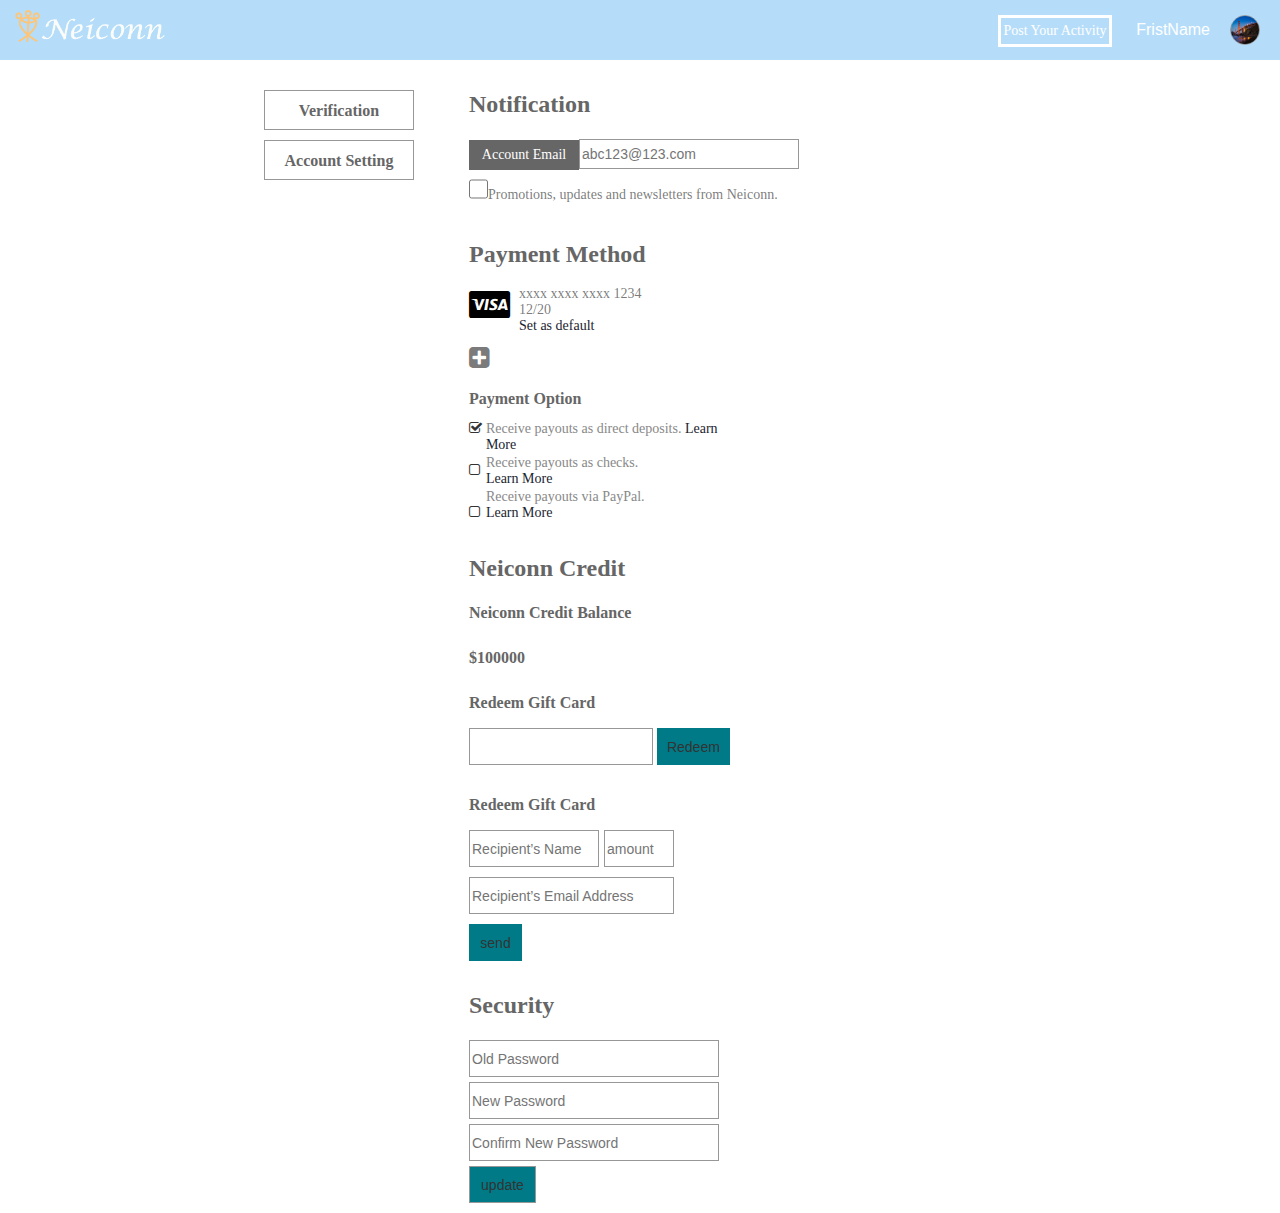
<file: account.html>
<!DOCTYPE HTML>
<html>
<head>
<title>Account</title>
<meta name="viewport" content="width=device-width, initial-scale=1">
<meta http-equiv="Content-Type" content="text/html; charset=utf-8" />
<meta name="keywords" content="Hosting Responsive web template, Bootstrap Web Templates, Flat Web Templates, Andriod Compatible web template, 
Smartphone Compatible web template, free webdesigns for Nokia, Samsung, LG, SonyErricsson, Motorola web design" />
<script type="application/x-javascript"> addEventListener("load", function() { setTimeout(hideURLbar, 0); }, false); function hideURLbar(){ window.scrollTo(0,1); } </script>
<link href="css/bootstrap.css" rel='stylesheet' type='text/css' />
<script src="https://ajax.googleapis.com/ajax/libs/jquery/1.12.0/jquery.min.js"></script>
<script src="http://maxcdn.bootstrapcdn.com/bootstrap/3.3.6/js/bootstrap.min.js"></script>
<!-- jQuery (necessary for Bootstrap's JavaScript plugins) -->

<!-- Custom Theme files -->
<link href="css/common.css" rel='stylesheet' type='text/css' />
<link href="css/account.css" rel='stylesheet' type='text/css' />
<!-- Custom Theme files -->
<!-- webfonts -->
<link href='http://fonts.useso.com/css?family=Open+Sans:100,200,300,400,500,600,700,800,900' rel='stylesheet' type='text/css'>
<!--icon-->
<link rel="stylesheet" href="https://maxcdn.bootstrapcdn.com/font-awesome/4.5.0/css/font-awesome.min.css">
<!--icon-->
<!-- webfonts -->
<!-- Add fancyBox main JS and CSS files -->
<script src="js/jquery.magnific-popup.js" type="text/javascript"></script>
</head>
<body>
	<div class="container-fluid"><!--the containerFuild starts-->
       <div class="header"><!--header starts-->
             <div class="image">
			   <img src="images/NeiconnLogo.png" />
		     </div>
           	 <ul>
           		<li><a href="#">Post Your Activity</a></li>
           		<li><button href="#">FristName</button></li><!--Angularjs-->
           	</ul>
           	<div class="userpic"><img src="images/ggb.jpg" alt="Image"></div>
          </div><!--header ends-->	
      </div>

      <div class="container content">

      	 <div class="col-sm-2">
      	 	<ul>
      	 		<li><a>Verification</a></li>
      	 		<li><a>Account Setting</a></li>
      	 	</ul>
      	 </div>

         <div class="col-sm-10">

             <div class="notification"><!--Notification Starts-->
             	<span>Notification</span><!--Title-->

             	<ul>
             		<li><label>Account Email</label><input type="text" placeholder="abc123@123.com" name=""/></li>
             		<li><input type="checkbox" name=""><p>Promotions, updates and newsletters from Neiconn. </p></li>
             	</ul>
             </div><!--Notification ends-->

             <div class="payment"><!--payment starts-->
             	<span>Payment Method</span><!--Title-->

                <div class="card"><!--card info-->

                	
 
                    <div class="cardinfo">
                    	<div class="cardType"><!--left icon of card type-->
                		    <i class="fa fa-cc-visa"></i>
                	    </div><!--card type ends-->
                    	<ul>
                    		<li>xxxx xxxx xxxx 1234</li><!--card number-->
                    		<li>12/20</li><!--card expire date-->
                    		<li><a>Set as default</a></li>
                    	</ul>
                    </div>

                    <div class="addcard">
                    	<i class="fa fa-plus-square"></i>
                    </div>

                    <div class="option">
                    	<p>Payment Option</p>
                     <div class="option-list">
                    	<ul>
                    		<li><i class="fa fa-check-square-o"></i>
                    		</li>
                    		<li><i class="fa fa-square-o"></i></li>
                    		<li><i class="fa fa-square-o"></i></li>
                    	</ul>
                    	<ul>
                    		<li>Receive payouts as direct deposits. <a>Learn More</a></li>
                    		<li>Receive payouts as checks.</br><a>Learn More</a></li>
                    		<li>Receive payouts via PayPal.</br><a>Learn More</a></li>
                    	</ul>
                     </div>	
                    </div>
                </div>
             </div><!--payment ends-->

             <div class="credit"><!--credit starts-->
                    <span>Neiconn Credit</span>

                    <div class="credit-total"><!--credit starts-->
                    	<label>Neiconn Credit Balance</label></br>
                    	<label>$100000</label>
                    </div><!--credit ends-->

                    <div class="giftcard-redeem"><!--gift starts-->
                    	<label>Redeem Gift Card</label>
                    	<ul>
                    	   <li><input type="text" /></li>
                    	   <li><input type="button" value="Redeem"></li>
                        </ul>
                    </div><!--gift ends-->

                    <div class="giftcard-send"><!--gift starts-->
                    	<label>Redeem Gift Card</label>
                    	<ul>
                    		<li><input type="text" placeholder="Recipient’s Name"><input type="text" placeholder="amount"></li>
                    		<li><input type="text" placeholder="Recipient’s Email Address"></li>
                    		<li><input type="button" value="send"/></li>
                    	</ul>
                    </div><!--gift ends-->

             </div><!--credit ends-->

             <div class="security"><!--security starts-->
                 <span>Security</span>
                 <ul>
                 	<li><input type="text" placeholder="Old Password"></li>
                 	<li><input type="text" placeholder="New Password"></li>
                 	<li><input type="text" placeholder="Confirm New Password"></li>
                 	<li><input type="button" value="update"></li>
                 </ul>

             </div><!--security ends-->

         </div>
      </div>
</body>
</html>
</file>
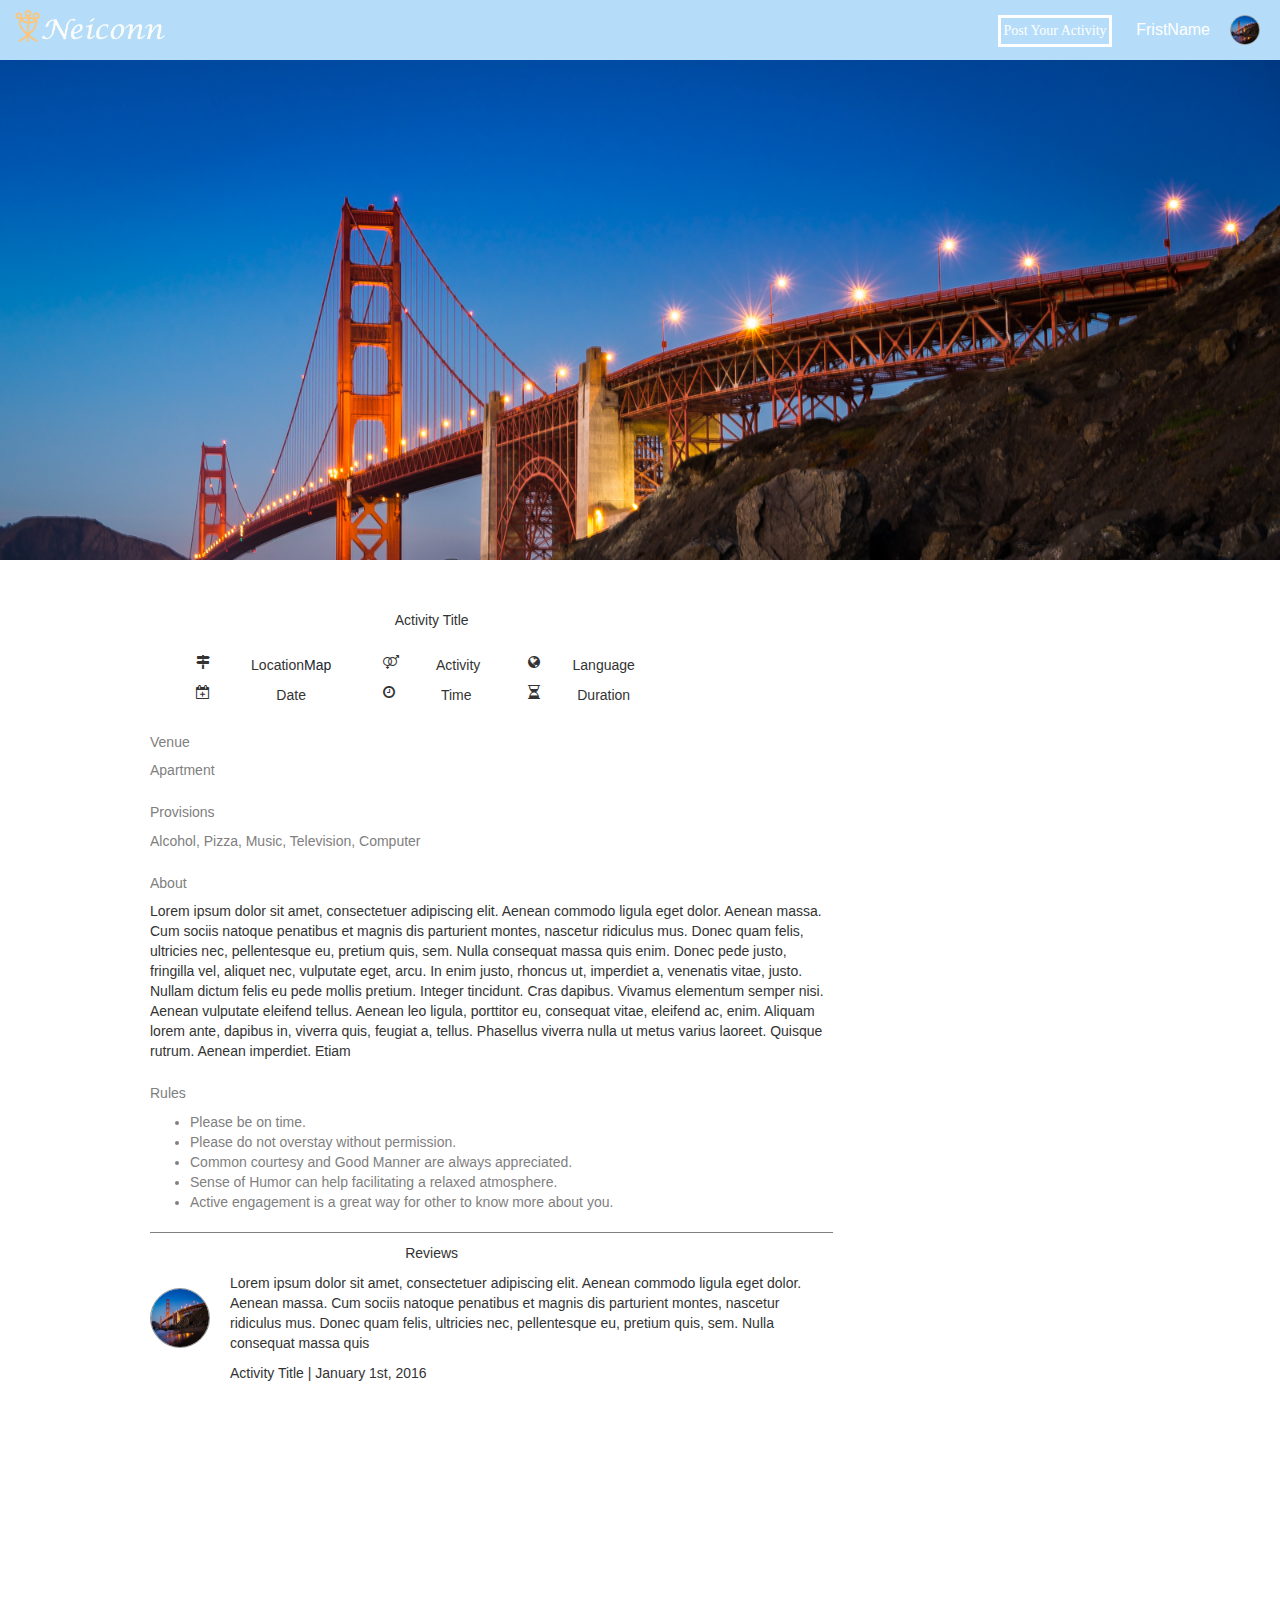
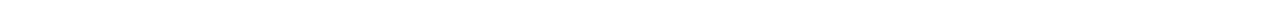
<file: activity.html>
<!DOCTYPE HTML>
<html>
<head>
<title>Home</title>
<meta name="viewport" content="width=device-width, initial-scale=1">
<meta http-equiv="Content-Type" content="text/html; charset=utf-8" />
<meta name="keywords" content="Hosting Responsive web template, Bootstrap Web Templates, Flat Web Templates, Andriod Compatible web template, 
Smartphone Compatible web template, free webdesigns for Nokia, Samsung, LG, SonyErricsson, Motorola web design" />
<script type="application/x-javascript"> addEventListener("load", function() { setTimeout(hideURLbar, 0); }, false); function hideURLbar(){ window.scrollTo(0,1); } </script>
<link href="css/bootstrap.css" rel='stylesheet' type='text/css' />
<script src="https://ajax.googleapis.com/ajax/libs/jquery/1.12.0/jquery.min.js"></script>
<script src="http://maxcdn.bootstrapcdn.com/bootstrap/3.3.6/js/bootstrap.min.js"></script>
<!-- jQuery (necessary for Bootstrap's JavaScript plugins) -->

<!-- Custom Theme files -->
<link href="css/activity.css" rel='stylesheet' type='text/css' />
<!-- Custom Theme files -->
<!-- webfonts -->
<link href='http://fonts.useso.com/css?family=Open+Sans:100,200,300,400,500,600,700,800,900' rel='stylesheet' type='text/css'>
<!--icon-->
<link rel="stylesheet" href="https://maxcdn.bootstrapcdn.com/font-awesome/4.5.0/css/font-awesome.min.css">
<!--icon-->
<!-- webfonts -->
<!-- Add fancyBox main JS and CSS files -->
<script src="js/jquery.magnific-popup.js" type="text/javascript"></script>
</head>
<body>
	<div class="container-fluid"><!--the containerFuild starts-->

         <div class="header"><!--header starts-->
             <div class="image">
			   <img src="images/NeiconnLogo.png" />
		     </div>
           	 <ul>
           		<li><a href="#">Post Your Activity</a></li>
           		<li><button href="#">FristName</button></li><!--Angularjs-->
           	</ul>
           	<div class="userpic"><img src="images/ggb.jpg" alt="Image"></div>
          </div><!--header ends-->	
           	<div class="bigPic">
           		<!--picture will be set as the background image-->
           	</div>
         
     </div>
         <div class="container content"><!--container starts-->
           <div class="col-sm-8">
           	<div class="top"><!--top starts-->
           		<span class="toptitle">Activity Title</span>
           		<table class="activity-table" align="center">
           			<tr>
           				<td><i class="fa fa-map-signs"></i>Location<a href="#">Map</a></td>
           				<td><i class="fa fa-venus-mars"></i>Activity</td>
           				<td><i class="fa fa-globe"></i>Language</td>
           			</tr>
           			<tr>
           				<td><i class="fa fa-calendar-plus-o"></i>Date</td>
           				<td><i class="fa fa-clock-o"></i>Time</td>
           				<td><i class="fa fa-hourglass-half"></i>Duration</td>
           			</tr>
           		</table>
           	</div><!--top ends-->
            <div class="middle"><!--middle starts-->
               <span class="middletitle">
               	 <h5>Venue</h5>
               	 <p class="middlep">Apartment</p>
               	 <h5>Provisions</h5>
               	 <p class="middlep">Alcohol, Pizza, Music, Television, Computer</p>
               	 <h5>About</h5>
               	 <p class="parag">Lorem ipsum dolor sit amet, consectetuer adipiscing elit. Aenean commodo 
									ligula eget dolor. Aenean massa. Cum sociis natoque penatibus et magnis dis 
									parturient montes, nascetur ridiculus mus. Donec quam felis, ultricies nec, 
									pellentesque eu, pretium quis, sem. Nulla consequat massa quis enim. Donec 
									pede justo, fringilla vel, aliquet nec, vulputate eget, arcu. In enim justo, rhoncus 
									ut, imperdiet a, venenatis vitae, justo. Nullam dictum felis eu pede mollis 
									pretium. Integer tincidunt. Cras dapibus. Vivamus elementum semper nisi. 
									Aenean vulputate eleifend tellus. Aenean leo ligula, porttitor eu, consequat 
									vitae, eleifend ac, enim. Aliquam lorem ante, dapibus in, viverra quis, feugiat a, 
									tellus. Phasellus viverra nulla ut metus varius laoreet. Quisque rutrum. Aenean 
									imperdiet. Etiam</p>
               	 <h5>Rules</h5>
               	 <ul>
               	 	<li>Please be on time.</li>
               	 	<li>Please do not overstay without permission.</li>
               	 	<li>Common courtesy and Good Manner are always appreciated.</li>
               	 	<li>Sense of Humor can help facilitating a relaxed atmosphere.</li>
               	 	<li>Active engagement is a great way for other to know more about you.</li>
               	 </ul>

               </span>
            </div><!--middle ends-->
           <div class="bottom"><!--bottom starts-->
           	  <div class="bottom-title"><span>Reviews</span></div>
           	  
           	  <div class="reviews">
                <div class="userpic2"><img src="images/ggb.jpg" alt="Image"></div>
           	  	<p class="parag">Lorem ipsum dolor sit amet, consectetuer adipiscing elit. 
                              Aenean commodo ligula eget dolor. Aenean massa. Cum sociis 
                              natoque penatibus et magnis dis parturient montes, nascetur 
                              ridiculus mus. Donec quam felis, ultricies nec, pellentesque eu, 
                              pretium quis, sem. Nulla consequat massa quis</p>
                 <p class="tag">Activity Title | January 1st, 2016</p>             


           	  </div>
           </div><!--bottom ends-->
           <div class="col-sm-4">

           </div>
         </div><!--container ends-->

    <div class="container-fluid">
         <div class="footer"><!--footer starts-->
      
         </div><!--footer ends-->
	</div><!--containerfulid end-->
</body>
</html>
</file>
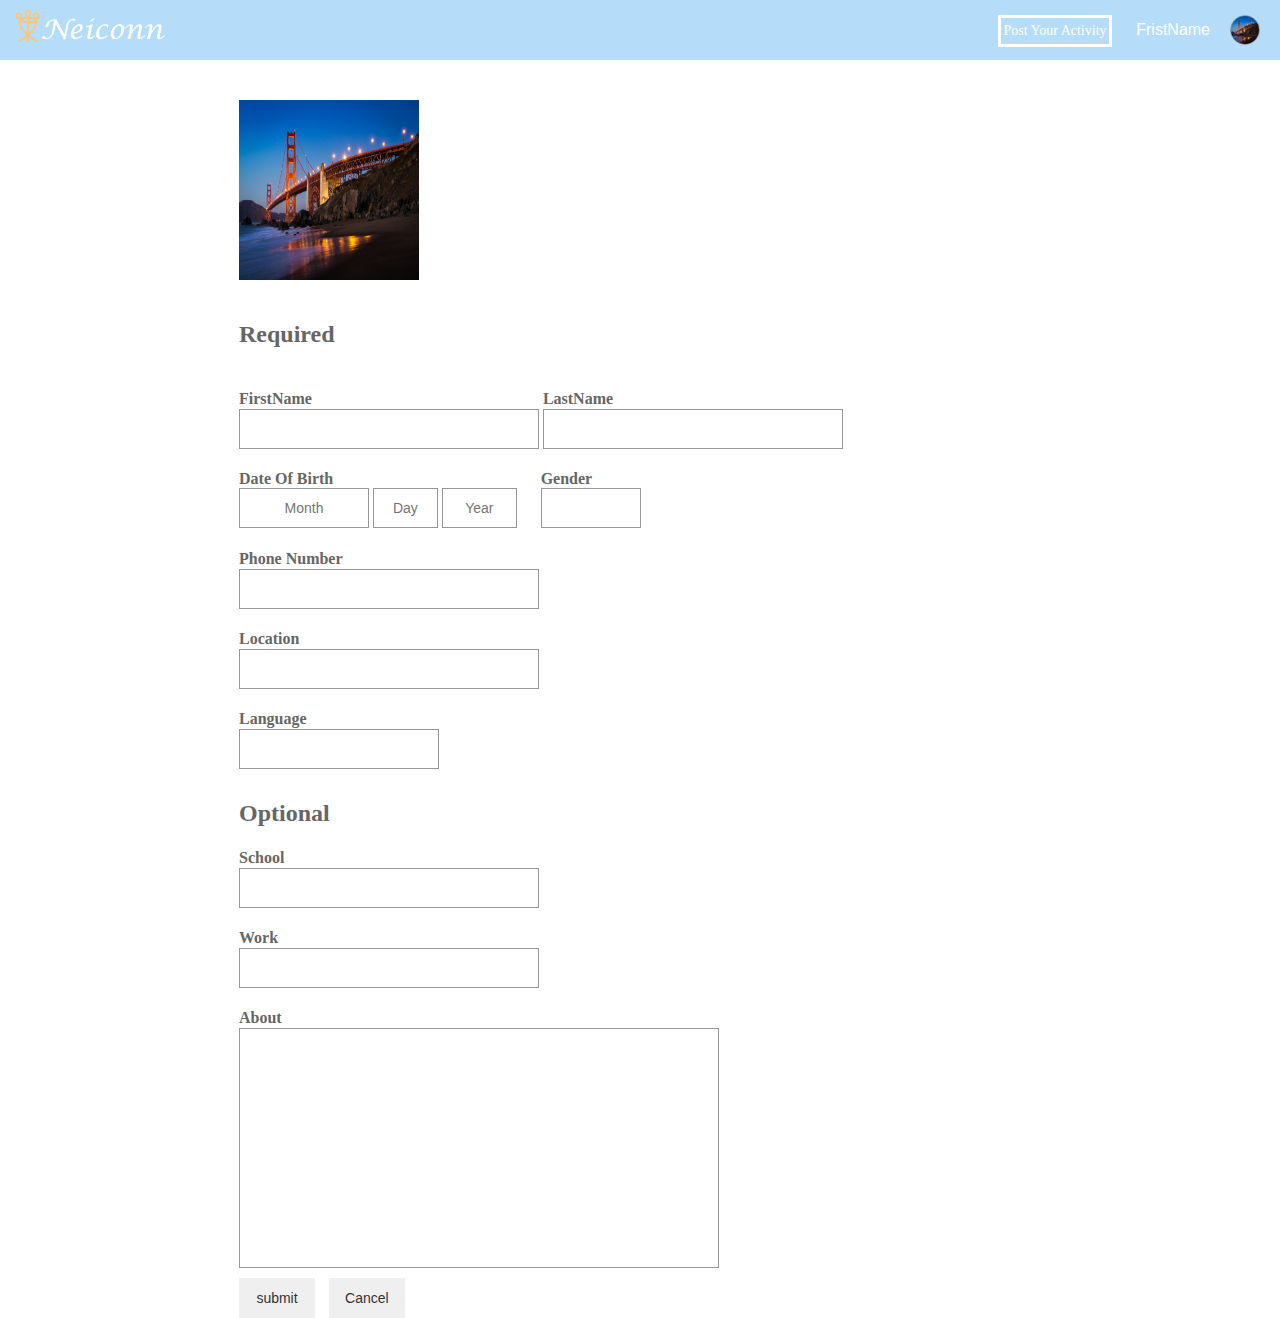
<file: profile-edit.html>
<!DOCTYPE HTML>
<html>
<head>
<title>Home</title>
<meta name="viewport" content="width=device-width, initial-scale=1">
<meta http-equiv="Content-Type" content="text/html; charset=utf-8" />
<meta name="keywords" content="Hosting Responsive web template, Bootstrap Web Templates, Flat Web Templates, Andriod Compatible web template, 
Smartphone Compatible web template, free webdesigns for Nokia, Samsung, LG, SonyErricsson, Motorola web design" />
<script type="application/x-javascript"> addEventListener("load", function() { setTimeout(hideURLbar, 0); }, false); function hideURLbar(){ window.scrollTo(0,1); } </script>
<link href="css/bootstrap.css" rel='stylesheet' type='text/css' />
<!-- jQuery (necessary for Bootstrap's JavaScript plugins) -->
<script src="js/jquery-1.11.1.min.js"></script>
<!-- Custom Theme files -->
<link href="css/common.css" rel='stylesheet' type='text/css' />
<link href="css/profile-edit.css" rel='stylesheet' type='text/css' />
<!-- Custom Theme files -->
<!-- webfonts -->
<link href='http://fonts.useso.com/css?family=Open+Sans:100,200,300,400,500,600,700,800,900' rel='stylesheet' type='text/css'>
<!--icon-->
<link rel="stylesheet" href="https://maxcdn.bootstrapcdn.com/font-awesome/4.5.0/css/font-awesome.min.css">
<!--icon-->
<!-- webfonts -->
<!-- Add fancyBox main JS and CSS files -->
<script src="js/jquery.magnific-popup.js" type="text/javascript"></script>
</head>
<body ng-app="ActivitiesApp">
  <div class="container-fluid"><!--the containerFuild starts-->
       <div class="header"><!--header starts-->
             <div class="image">
			   <img src="images/NeiconnLogo.png" />
		     </div>
           	 <ul>
           		<li><a href="#">Post Your Activity</a></li>
           		<li><button href="#">FristName</button></li><!--Angularjs-->
           	</ul>
           	<div class="userpic"><img src="images/ggb.jpg" alt="Image"></div>
          </div><!--header ends-->	
      </div>

      <div class="container">
        <div class="userPic">
          <img src="images/ggb.jpg" alt="Photos">
        </div>
        <form method="" action="" name="">
            <div class="required">
               <span class="title">Required</span>
               <div class="name"><!--For first name and last name-->
                  <ul>
                    <li><label>FirstName</label><input type="text" name="" /></li>
                    <li><label>LastName</label><input type="text" name="" /></li>
                  </ul>
               </div>

               <div class="dob"><!--for date of birth and gender-->
                     <ul>
                       <li>
                         <label>Date Of Birth</label>
                         <input type="text" name="" placeholder="Month"/>
                         <input type="text" name="" placeholder="Day"/>
                         <input type="text" name="" placeholder="Year"/>
                       </li>
                       <li>
                         <label>Gender</label>
                         <input type="text" name=""/> 
                       </li>
                     </ul>
               </div>

               <div class="division">
                <label>Phone Number</label>
                <input type="text" name="" />
               </div>

               <div class="division">
                <label>Location</label>
                <input type="text" name="" />
               </div>

               <div class="language">
                <label>Language</label>
                <input type="text" name="" />
               </div>
            </div>

            <div class="optional">
                <span class="title">Optional</span>
                <div class="division">
                  <label>School</label>
                  <input type="text" name="" />
               </div>

               <div class="division">
                <label>Work</label>
                <input type="text" name="" />
               </div>

               <div class="about">
                <label>About</label>
                <input type="text" name="" />
               </div>
            </div>

            <div class="button"> 
              <input type="submit" value="submit" />
              <input type="button" value="Cancel" />
            </div>
        </form>    
      </div>

</body>
</file>
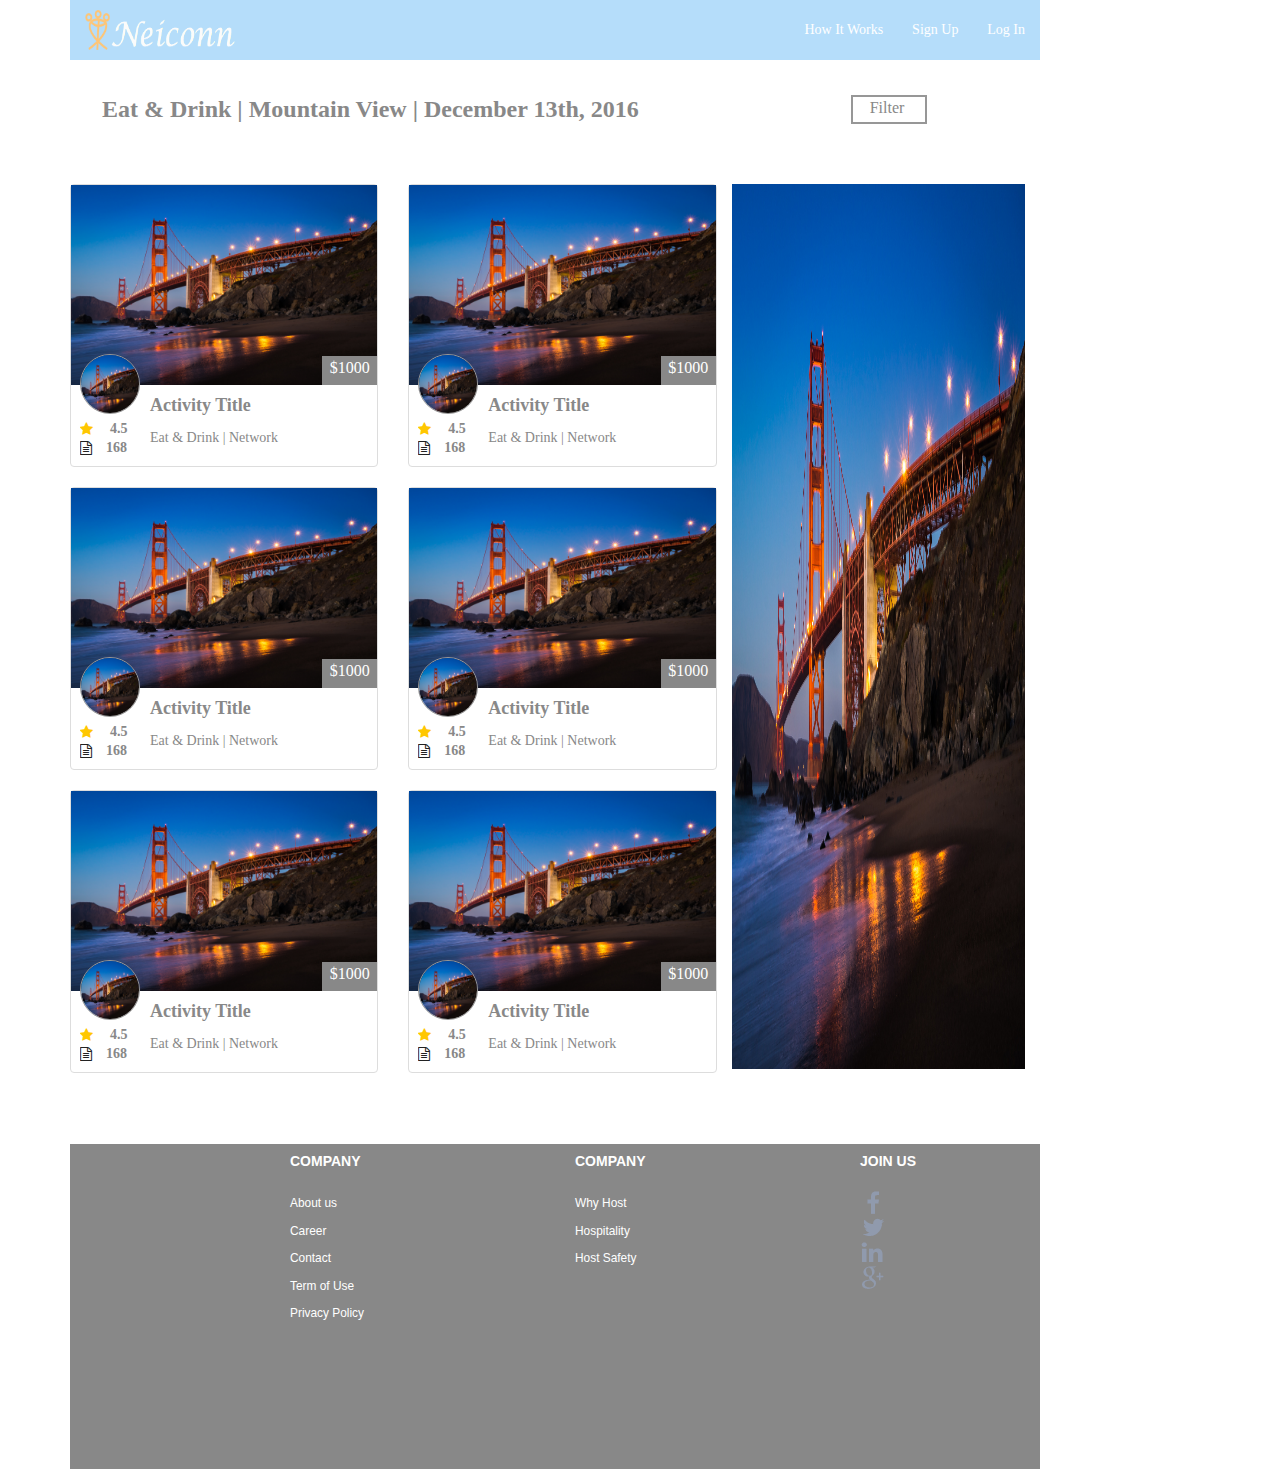
<file: search-result.html>
<!DOCTYPE HTML>
<html>
<head>
<title>Home</title>
<meta name="viewport" content="width=device-width, initial-scale=1">
<meta http-equiv="Content-Type" content="text/html; charset=utf-8" />
<meta name="keywords" content="Hosting Responsive web template, Bootstrap Web Templates, Flat Web Templates, Andriod Compatible web template, 
Smartphone Compatible web template, free webdesigns for Nokia, Samsung, LG, SonyErricsson, Motorola web design" />
<script type="application/x-javascript"> addEventListener("load", function() { setTimeout(hideURLbar, 0); }, false); function hideURLbar(){ window.scrollTo(0,1); } </script>
<link href="css/bootstrap.css" rel='stylesheet' type='text/css' />
<!-- jQuery (necessary for Bootstrap's JavaScript plugins) -->
<script src="js/jquery-1.11.1.min.js"></script>
<!-- Custom Theme files -->
<link href="css/styleResult.css" rel='stylesheet' type='text/css' />
<!-- Custom Theme files -->
<!-- webfonts -->
<link href='http://fonts.useso.com/css?family=Open+Sans:100,200,300,400,500,600,700,800,900' rel='stylesheet' type='text/css'>
<!--icon-->
<link rel="stylesheet" href="https://maxcdn.bootstrapcdn.com/font-awesome/4.5.0/css/font-awesome.min.css">
<!--icon-->
<!-- webfonts -->
<!-- Add fancyBox main JS and CSS files -->
<script src="js/jquery.magnific-popup.js" type="text/javascript"></script>
</head>
<body ng-app="ActivitiesApp">
  <div class="container">	
	<div class="head"><!--header starts-->
		<div class="logo"><!--logo starts-->
           <div class="image">
			 <img src="images/NeiconnLogo.png" />
		   </div>
		    <ul>
		    	<li><a href="#">How It Works</a></li>
		    	<li><a href="#">Sign Up</a></li>
		    	<li><a href="#">Log In</a></li>
		    </ul>
		</div><!--logo ends-->
	</div><!--header ends-->
	<div class="content"><!--content starts-->
		<div class="title">	<!--title starts-->
			<span>Eat & Drink | Mountain View |  December 13th, 2016</span>
			<div class="filter">
				<p>Filter</p>
			</div>
			<div class="clearfix"></div>
		</div><!--Title ends-->
		<div class="col-sm-8"><!--grid start-->
			<div class="row"><!--the row starts-->
			   <div class="col-sm-6">
                 <div class="thumbnail"><!--The thumbnail starts-->
                    <img src="images/ggb.jpg" alt="Uploading Soon">
                    <div class="caption">
                    	<div class="proimg">
                    		<img class="imgcircle" src="images/ggb.jpg" alt=""/>
                    	</div>
                    	<!--Comments and Rate-->
                        <div class="topic">	
                    	   <p>Activity Title</p>
                    	</div>
                    	<div class="category">
                    	  <p>Eat & Drink | Network</p>
                        </div>
                        <div class="tandc">
                           <div class="rateStar">
                           	<i class="fa fa-star"></i>
                          </div>
                          <p class="rateNum">4.5</p> 
                           <div class="commenticon">
                           	<i class="fa fa-file-text-o"></i>
                          </div>
                          <p class="commentNum">168</p> 
                       </div><!--Comments and Rate-->
                       <div class="price">
           	            <p>$1000</p>
                      </div>
                    </div>
                    
                 </div><!--The thumbnail ends-->
              </div>
               <div class="col-sm-6">
                 <div class="thumbnail"><!--The thumbnail starts-->
                    <img src="images/ggb.jpg" alt="Uploading Soon">
                    <div class="caption">
                    	<div class="proimg">
                    		<img class="imgcircle" src="images/ggb.jpg" alt=""/>
                    	</div>
                    	<!--Comments and Rate-->
                        <div class="topic">	
                    	   <p>Activity Title</p>
                    	</div>
                    	<div class="category">
                    	  <p>Eat & Drink | Network</p>
                        </div>
                        <div class="tandc">
                           <div class="rateStar">
                           	<i class="fa fa-star"></i>
                          </div>
                          <p class="rateNum">4.5</p> 
                           <div class="commenticon">
                           	<i class="fa fa-file-text-o"></i>
                          </div>
                          <p class="commentNum">168</p> 
                       </div><!--Comments and Rate-->
                       <div class="price">
           	            <p>$1000</p>
                      </div>
                    </div>
                    
                 </div><!--The thumbnail ends-->
              </div>
              <div class="col-sm-6">
                 <div class="thumbnail"><!--The thumbnail starts-->
                    <img src="images/ggb.jpg" alt="Uploading Soon">
                    <div class="caption">
                    	<div class="proimg">
                    		<img class="imgcircle" src="images/ggb.jpg" alt=""/>
                    	</div>
                    	<!--Comments and Rate-->
                        <div class="topic">	
                    	   <p>Activity Title</p>
                    	</div>
                    	<div class="category">
                    	  <p>Eat & Drink | Network</p>
                        </div>
                        <div class="tandc">
                           <div class="rateStar">
                           	<i class="fa fa-star"></i>
                          </div>
                          <p class="rateNum">4.5</p> 
                           <div class="commenticon">
                           	<i class="fa fa-file-text-o"></i>
                          </div>
                          <p class="commentNum">168</p> 
                       </div><!--Comments and Rate-->
                       <div class="price">
           	            <p>$1000</p>
                      </div>
                    </div>
                    
                 </div><!--The thumbnail ends-->
              </div>
              <div class="col-sm-6">
                 <div class="thumbnail"><!--The thumbnail starts-->
                    <img src="images/ggb.jpg" alt="Uploading Soon">
                    <div class="caption">
                    	<div class="proimg">
                    		<img class="imgcircle" src="images/ggb.jpg" alt=""/>
                    	</div>
                    	<!--Comments and Rate-->
                        <div class="topic">	
                    	   <p>Activity Title</p>
                    	</div>
                    	<div class="category">
                    	  <p>Eat & Drink | Network</p>
                        </div>
                        <div class="tandc">
                           <div class="rateStar">
                           	<i class="fa fa-star"></i>
                          </div>
                          <p class="rateNum">4.5</p> 
                           <div class="commenticon">
                           	<i class="fa fa-file-text-o"></i>
                          </div>
                          <p class="commentNum">168</p> 
                       </div><!--Comments and Rate-->
                       <div class="price">
           	            <p>$1000</p>
                      </div>
                    </div>
                    
                 </div><!--The thumbnail ends-->
              </div>
              <div class="col-sm-6">
                 <div class="thumbnail"><!--The thumbnail starts-->
                    <img src="images/ggb.jpg" alt="Uploading Soon">
                    <div class="caption">
                    	<div class="proimg">
                    		<img class="imgcircle" src="images/ggb.jpg" alt=""/>
                    	</div>
                    	<!--Comments and Rate-->
                        <div class="topic">	
                    	   <p>Activity Title</p>
                    	</div>
                    	<div class="category">
                    	  <p>Eat & Drink | Network</p>
                        </div>
                        <div class="tandc">
                           <div class="rateStar">
                           	<i class="fa fa-star"></i>
                          </div>
                          <p class="rateNum">4.5</p> 
                           <div class="commenticon">
                           	<i class="fa fa-file-text-o"></i>
                          </div>
                          <p class="commentNum">168</p> 
                       </div><!--Comments and Rate-->
                       <div class="price">
           	            <p>$1000</p>
                      </div>
                    </div>
                    
                 </div><!--The thumbnail ends-->
              </div>
              <div class="col-sm-6">
                 <div class="thumbnail"><!--The thumbnail starts-->
                    <img src="images/ggb.jpg" alt="Uploading Soon">
                    <div class="caption">
                    	<div class="proimg">
                    		<img class="imgcircle" src="images/ggb.jpg" alt=""/>
                    	</div>
                    	<!--Comments and Rate-->
                        <div class="topic">	
                    	   <p>Activity Title</p>
                    	</div>
                    	<div class="category">
                    	  <p>Eat & Drink | Network</p>
                        </div>
                        <div class="tandc">
                           <div class="rateStar">
                           	<i class="fa fa-star"></i>
                          </div>
                          <p class="rateNum">4.5</p> 
                           <div class="commenticon">
                           	<i class="fa fa-file-text-o"></i>
                          </div>
                          <p class="commentNum">168</p> 
                       </div><!--Comments and Rate-->
                       <div class="price">
           	            <p>$1000</p>
                      </div>
                    </div>
                    
                 </div><!--The thumbnail ends-->
              </div>
           </div><!--the row ends-->


		</div><!--grid ends-->
		<div class="col-sm-4"><!--Map start-->
           <img src= "images/ggb.jpg" alt="maps">
		</div><!--Map ends-->
	</div><!--content ends-->
	<div class="footer">
	<div class="container">
		<div class="col-md-2">
		</div>
		<div class="col-md-3 box_2">
			<h4>Company</h4>
			<ul class="list_2">
				<li><a href="#">About us</a></li>
				<li><a href="#">Career</a></li>
				<li><a href="#">Contact</a></li>
				<li><a href="#">Term of Use</a></li>
				<li><a href="#">Privacy Policy</a></li>
			</ul>
			
			<div class="clearfix"> </div>
		</div>
		<div class="col-md-3 box_2">
			<h4>Company</h4>
			<ul class="list_2">
				<li><a href="#">Why Host</a></li>
				<li><a href="#">Hospitality</a></li>
				<li><a href="#">Host Safety</a></li>
			</ul>
		</div>
		<div class="col-md-3 box_2">
			<h4>Join Us</h4>
			<ul class="footer_social">
			  <li><a href=""> <i class="fb"> </i> </a></li>
			  <li><a href=""><i class="tw"> </i> </a></li>
			  <li><a href=""><i class="linkedin"> </i> </a></li>
			  <li><a href=""><i class="google"> </i> </a></li>
		   </ul>
		</div>
	</div>
</div>
<div class="clearfix"></div>
  </div>	
</body>
</html>
</file>
<file: css/common.css>
html, body {
	width: 100%;
	height:100%;
}

.container-fluid {
  padding: 0 0 0 0;
}

.header {
   position: relative;
   width:100%;
   height:60px;
   background-color: #b5ddfa;
}

.content {
	position: relative;
	height: 1049px;
	background-color: white;
}

.image {
	padding-top: 10px;
	float: left;
	width: 150px;
	height:40px;
    margin-left: 15px;
}

img {
	max-width: 100%;
    min-height: 100%;
}

.header ul{
	position: absolute;
	margin-top: 5px;
    right:60px;
	
}

.header ul li{
	margin-right: 5px;
	display: inline-block;
}

.header ul li a {
	color: #ffffff;
	display: block;
	margin: 10px;
	font-family: "Helvetica Neue";
    font-size: 14px;
	font-weight: 400;
}

.header ul li a{
	color: white;
    border: 3px solid white;
    text-align: center;
    text-decoration: none;
    display: inline-block;
    padding: 0.2em 0.2em 0.2em 0.2em;
}

.header ul li button{
	background-color: #b5ddfa;
    border: none;
    color: white;
    padding: 5px 5px;
    text-align: center;
    text-decoration: none;
    display: inline-block;
    font-size: 16px;
    cursor: pointer;
}

.userpic {
	margin-top: 15px;
	margin-right: 20px;
	float: right;
    width: 30px;
	height: 30px;
}

.userpic img {
	border-radius: 50%;
    border: 1px solid #979797;
    max-width: 100%;
    max-height: 100%;
}

.bigPic {
	background:url(../images/ggb.jpg)no-repeat;
    height: 500px;
    width: 100%;
    overflow: hidden;
    background-size: cover;
}
</file>
<file: css/account.css>
.content {
	right:194px;
	left:194px;
}

.col-sm-2{
	position: relative;
	padding-top: 30px;
	padding-left: 0;
	padding-right: 0;
}

.col-sm-2 ul {
	list-style-type: none;
     padding-left: 0;
}

.col-sm-2 ul li{
	width: 150px;
	height: 40px;
	background-color: white;
	border: 1px solid #979797;
	margin-bottom: 10px;
	text-align: center;
	padding-top: 10px;
   
}

.col-sm-2 ul li a{

	width: 123px;
	height: 20px;
	color: #666;
	font-family: "Helvetica Neue";
	font-size: 16px;
	font-weight: 700;
	line-height: 19px;
}

.col-sm-2 ul li a{
     text-decoration: none;
	}


.col-sm-10 {
	position: relative;
	padding-top: 30px;
}	

.col-sm-10 span{
	width: 133px;
	height: 29px;
	color: #666;
	font-family: "Helvetica Neue";
	font-size: 24px;
	font-weight: 700;
	line-height: 29px;
}



.notification ul{
	list-style-type: none;
	padding-left: 0px;
	margin-top: 20px;
}

.notification ul li label{
	padding-top: 7px;
    width: 110px;
	height: 30px;
	background-color: #666;
	border: 1px solid #979797;
	color: white;
	font-family: "Helvetica Neue";
	font-size: 14px;
	font-weight: 400;
	line-height: 16px;
	text-align: center;
	border: 0px;
}

.notification ul li:nth-child(1) input{
	width: 220px;
	height: 30px;
	border: 1px solid #979797;
}


.notification ul li:nth-child(2) input{
	width: 19px;
	height: 20px;
	font-family: FontAwesome;
	font-size: 20px;
	font-weight: 400;
	line-height: 20px;
	padding-bottom: 20px;
}

.notification ul li:nth-child(2) p{
	width: 295px;
	height: 33px;
	color: rgba(34, 34, 34, 0.6);
	font-family: "Helvetica Neue";
	font-size: 14px;
	font-weight: 400;
	line-height: 16px;
	display: inline-block;
}

.cardinfo ul{
    width: 180px;
	height: 49px;
	font-size: 14px;
	font-weight: 400;
	line-height: 16px;
    margin-top: -35px; 
    padding-left: 50px;
	/* Text style for "xxxxxxxxxxxxx1" */
	color: #888;
	font-family: "Helvetica Neue";

	/* Text style for "12/20" */
	color: rgba(34, 34, 34, 0.6);

	list-style-type: none;
}

.cardinfo {
   margin-top: 20px;
}

.cardType {
	width: 42px;
	height: 32px;
	color: black;
	font-size: 32px;
	font-weight: 400;
	line-height: 32px;
	margin-right: 0px;
}

.addcard {
	width: 21px;
	height: 24px;
	color: rgba(34, 34, 34, 0.6);
	font-family: FontAwesome;
	font-size: 24px;
	font-weight: 400;
	line-height: 24px;
}

.option {
	margin-top: 20px;
}

.option p{
	color: #666;
	font-family: "Helvetica Neue";
	font-size: 16px;
	font-weight: 700;
	line-height: 19px;
}

.option-list ul{
	list-style-type: none;
	padding-left: 0;
	display: inline-block;
	float: none;

}
.option-list ul:nth-child(1){
	position: relative;
	top:0px;
}

.option-list ul:nth-child(1) li{
	position: relative;
	margin-bottom: 22px;
	top:0px;
}

.option-list ul:nth-child(2) li{
	width: 250px;
	height: 34px;
	font-family: "Helvetica Neue";
	font-size: 14px;

	/* Text style for "Receive payout" */
	color: #888;
	font-weight: 400;
	line-height: 16px;

	/* Text style for "direct deposit" */
	color: #888;
}

.credit-total{
	display: block;
}

.credit label{
	margin-top: 20px;
	width: 181px;
	height: 20px;
	color: #666;
	font-family: "Helvetica Neue";
	font-size: 16px;
	font-weight: 700;
	line-height: 19px;
}

.credit-total label:nth-child(2){
		 width: 74px;
		height: 18px;
		color: #888;
		font-family: "Helvetica Neue";
		font-size: 14px;
		font-weight: 700;
		line-height: 17px;
}

.credit ul{
	list-style-type: none;
	padding-left: 0px;
}

.credit ul li {
	margin-top: 10px;
	margin-bottom: 10px;
}


.giftcard-redeem ul{
   margin-top: 10px;
}

.giftcard-redeem ul li{

	display: inline;
}

.giftcard-redeem ul li:nth-child(1) input{
	width: 184px;
	height: 37px;
	background-color: white;
	border: 1px solid #979797;
}

.giftcard-redeem ul li:nth-child(2) input{
    width: 73px;
	height: 37px;
	background-color: #007a87;
	margin: 0 0 0 0;
	border: 0px;
}

.giftcard-send ul {
	margin-top: 10px;
}

.giftcard-send ul li{
	
}

.giftcard-send ul li:nth-child(1) input:nth-child(1) {
    width: 130px;
	height: 37px;
	background-color: white;
	border: 1px solid #979797;
}

.giftcard-send ul li:nth-child(1) input:nth-child(2) {
	margin-left: 5px;
    width: 70px;
	height: 37px;
	background-color: white;
	border: 1px solid #979797;
}

.giftcard-send ul li:nth-child(2) input{
    width: 205px;
	height: 37px;
	background-color: white;
	border: 1px solid #979797;
}

.giftcard-send ul li:nth-child(3) input{
	border:0;
    width: 53px;
	height: 37px;
	background-color: #007a87;
}

.security {
	margin-top: 30px;
}

.security ul{
	margin-top: 20px;
    list-style-type: none;
    padding-left: 0px;
}

.security ul li {
	margin-bottom: 5px;
}

.security ul li input {
	width: 250px;
	height: 37px;
	background-color: white;
	border: 1px solid #979797;
}

.security ul li:nth-child(4) input{
    width: 67px;
	height: 37px;
	background-color: #007a87;
}
</file>
<file: css/activity.css>
html, body {
	width: 100%;
	height:100%;
}

.container-fluid {
  padding: 0 0 0 0;
}

.header {
   position: relative;
   width:100%;
   height:60px;
   background-color: #b5ddfa;
}

.content {
	position: relative;
	width: 100%;
	height: 1049px;
	background-color: white;
}

.middle {
	padding-left: 120px;

}

.bottom {
	
}

.reviews {
	padding-top: 10px;
    width: 100%;
    padding-left: 120px;

}
.userpic2 {
    margin-top: 15px;
	margin-right: 20px;
	margin-bottom: 20px;
	float: left;
    width: 60px;
	height: 60px;
}
.userpic2 img {
	border-radius: 50%;
    border: 1px solid #979797;
    max-width: 100%;
    max-height: 100%;
}

.image {
	padding-top: 10px;
	float: left;
	width: 150px;
	height:40px;
    margin-left: 15px;
}

img {
	max-width: 100%;
    min-height: 100%;
}

.header ul{
	position: absolute;
	margin-top: 5px;
    right:60px;
	
}

.header ul li{
	margin-right: 5px;
	display: inline-block;
}

.header ul li a {
	color: #ffffff;
	display: block;
	margin: 10px;
	font-family: "Helvetica Neue";
    font-size: 14px;
	font-weight: 400;
}

.header ul li a{
	color: white;
    border: 3px solid white;
    text-align: center;
    text-decoration: none;
    display: inline-block;
    padding: 0.2em 0.2em 0.2em 0.2em;
}

.header ul li button{
	background-color: #b5ddfa;
    border: none;
    color: white;
    padding: 5px 5px;
    text-align: center;
    text-decoration: none;
    display: inline-block;
    font-size: 16px;
    cursor: pointer;
}

.userpic {
	margin-top: 15px;
	margin-right: 20px;
	float: right;
    width: 30px;
	height: 30px;
}

.userpic img {
	border-radius: 50%;
    border: 1px solid #979797;
    max-width: 100%;
    max-height: 100%;
}

.bigPic {
	background:url(../images/ggb.jpg)no-repeat;
    height: 500px;
    width: 100%;
    overflow: hidden;
    background-size: cover;
}

.top {
	padding-top: 50px;
	text-align: center;
    width: 100%;
}

.activity-table {
	margin-top: 20px;
	width: 60%;
}


.toptitle{

}
.top tr td {
	width: 70px;
	padding: 5px 5px 5px 5px;
}

.top tr td i{
	float: left;
}

.middletitle h5{
	padding-top: 15px;
	color: grey;
}

.middlep {
	color: grey;
	font-weight: 200;
}

.middletitle ul {
	padding-bottom: 20px;
	border-bottom: 1px solid grey;
}

.middletitle ul li{
	color: grey;
	font-weight: 200;
}

.bottom-title {
	width: 100%;
	text-align: center;
}
</file>
<file: css/profile-edit.css>
.container {
	width: 65%;
}

.userPic {
	height: 180px;
	width: 180px;
	position: relative;
	top: 40px;
}

.userPic img {
	width: 100%;
	height: 100%;
}

form {
	position: relative;
	top: 40px;
}

.required {
	position: relative;
	top:40px;
}




.title {
	width: 104px;
	height: 29px;
	color: #666;
	font-family: "Helvetica Neue";
	font-size: 24px;
	font-weight: 700;
	line-height: 29px;
}

.required ul{
	list-style-type: none;
	padding: 0;
}

label {
	margin-bottom: 0;
	color: #666;
	font-family: "Helvetica Neue";
	font-size: 16px;
	font-weight: 700;
	line-height: 19px;
}


.name {
	margin-top: 40px;
	width: 100%;
	height: 60px;
}

.name ul li{
	display: inline-block;
}

.name ul li label, input {
	display: block;
}

.name ul li label{
	height: 20px;
}

.name ul li input {
	width: 300px;
	border: 1px solid #979797;
	height: 40px;
}



.dob, .division, .language {
	margin-top: 20px;
	width: 100%;
	height: 60px;
	position: relative;
}

.dob ul li{
	display: inline-block;
}


.dob ul li label, input{
	display: block;
}


.dob ul li:nth-child(1) input{
	display: inline-block;
}
.dob ul li:nth-child(1) input:nth-child(2){
	width: 130px;
	height: 40px;
	background-color: white;
	border: 1px solid #979797;
}

.dob ul li:nth-child(1) input:nth-child(3){
    width: 65px;
	height: 40px;
	background-color: white;
	border: 1px solid #979797;
}

.dob ul li:nth-child(1) input:nth-child(4){
    width: 75px;
	height: 40px;
	background-color: white;
	border: 1px solid #979797;
}

.dob ul li:nth-child(2) {
	margin-left: 20px;
}

.dob ul li:nth-child(2) input:nth-child(2){
	width: 100px;
	height: 40px;
	background-color: white;
	border: 1px solid #979797;
}

.optional{
	position: relative;
	top:70px;
}

.division input {
    width: 300px;
	height: 40px;
	background-color: white;
	border: 1px solid #979797;
}

.language input {
	width: 200px;
	height: 40px;
	background-color: white;
	border: 1px solid #979797;
}

.about{
	margin-top:20px;
}

.about input{
    width: 480px;
	height: 240px;
	background-color: white;
	border: 1px solid #979797;
}

.button {
	position: relative;
	margin-top: 80px;
}



.button input{
	display: inline-block;
    width: 76px;
    height: 40px;
    margin-right: 10px;
    padding: 0;
    border: 0;
}

.button input:hover {
    background-color: #007a87;
}

::-webkit-input-placeholder { /* Chrome/Opera/Safari */
  text-align: center;
}
::-moz-placeholder { /* Firefox 19+ */
  text-align: center;
}
:-ms-input-placeholder { /* IE 10+ */
  text-align: center;
}
:-moz-placeholder { /* Firefox 18- */
  text-align: center;
}
</file>
<file: css/styleResult.css>
html, body {
	width: 100%;
	height:100%;
}

.head {
   position: relative;
   width:970px;
   height:60px;
   background-color: #b5ddfa;
}

.content {
	position: relative;
	width: 970px;
	height: 1049px;
	background-color: white;
}

.footer {
	position: relative;
	width:970px;
	height:325px;
	background-color: #888;
}

.logo {
	position: relative;
	top: 10px;
	height : 40px;
}

.image {
	float: left;
	width: 150px;
	height:40px;
    margin-left: 15px;
}

img {
	max-width: 100%;
    min-height: 100%;
}

.logo ul {
	float: right;

}

.logo ul li {
	position: relative;
	display: inline;
	margin-right: 5px;
	display: inline-block;

}

.logo ul li a {
	  color: #ffffff;
	  display: block;
	  margin: 10px;
	  font-family: "Helvetica Neue";
	 font-size: 14px;
	font-weight: 400;
    
   
}

.logo ul li a:hover {
	color: white;
    border: 3px solid white;
    text-align: center;
    text-decoration: none;
    display: inline-block;
    padding: 0.2em 0.2em 0.2em 0.2em;
}

.title {
	margin-top: 35px;
	margin-left: 32px;
}

.title span{
	position: absolute;
	width:970px;
	height: 29px;
	color:#888;
	font-family: "Helvetica Neue";
	font-size: 24px;
	line-height: 29px;
	font-weight: 700;
	display: inline;

}

.filter {
	position: absolute;
	float:right;
	right: 113px;
	width: 76px;
	height: 29px;
	border: 2px solid #979797;
	text-align: center;
	display: inline;
}

.filter p{
	position: relative;
	width: 36px;
	height: 19px;
	color: #888;
	font-family: "Helvetica Neue";
	font-size: 16px;
	font-weight: 400;
	line-height: 18px;
	margin-left: 16px;
	margin-top: 2px;
}
.col-sm-8 {
	padding: 0 0 0 0;
}
.thumbnail {
   position:relative;
   top:89px;
   width: 100%;
   height: 280;
   padding: 0 0 0 0;
}

.thumbnail img {

	width:100%;
	height: 200px; 

}

.caption {
	position: relative;
	padding: 0 0 0 0;

}
.topic {
	margin-left:70px;
    display: inline-block;
}
.topic p{
	width: 200px;
	height: 23px;
	color: #888;
	font-family: "Helvetica Neue";
	font-size: 18px;
	font-weight: 700;
	line-height: 23px;
}

.category {
	margin-left:20px;
    display: inline-block;
} 

.category p{
	width: 134px;
	height: 17px;
	color: #888;
	font-family: "Helvetica Neue";
	font-size: 14px;
	font-weight: 400;
	line-height: 16px;
}

.proimg{
    position: absolute;
    margin-top: -40px;
    width: 60px;
	height: 60px;
	
}
.imgcircle{
	border-radius: 50%;
    border: 1px solid #979797;
    max-width: 100%;
    max-height: 100%;
 }

.tandc {
	margin-top: -5px;
	float: left;
	width: 50px;
	height:100%;
	display: inline;
	overflow: hidden;
	
}



.rateStar {
    width: 13px;
	height: 14px;
	color: #ffc700;
	font-family: FontAwesome;
	font-size: 14px;
	font-weight: 400;
	line-height: 14px;
	margin-right: 5;
	margin-bottom: 5px;
}

.rateNum {
    width: 20px;
	height: 18px;
	color: #888;
	font-family: "Helvetica Neue";
	font-size: 14px;
	font-weight: 700;
	line-height: 17px;
	float: right;
	margin-top: -21px;
}

.commenticon {
    width: 12px;
	height: 14px;
	color: #222;
	font-family: FontAwesome;
	font-size: 14px;
	font-weight: 400;
	line-height: 14px;

}

.commentNum {
   width: 24px;
	height: 18px;
	color: #888;
	font-family: "Helvetica Neue";
	font-size: 14px;
	font-weight: 700;
	line-height: 17px;
	float: right;
	margin-top: -16px;

}

.price {
	position: absolute;
	right: 0px;
	top: -29px;
	width: 55px;
	height: 29px;
	background-color: #888;
	overflow: hidden;
	padding: 3px;
}

.price p {
	color: white;
	font-family: "Helvetica Neue";
	font-size: 16px;
	font-weight: 400;
	line-height: 18px;
	text-align: center;

}

.col-sm-4 {
	position:relative;
    top:89px;
    height: 885px;
}
.col-sm-4 img {
     
	 max-width: 100%;
    max-height: 100%;

}
.box_2 h4{
  color: #fff;
  font-size: 1em;
  text-transform: uppercase;
  font-weight: 700;
  margin-bottom:1.5em;
}
ul.list_2{
	padding:0;
	margin:0;
	list-style:none;
	float:left;
	width: 50%;
}
ul.list_2 li a{
	color:#ffffff;
	font-size:0.85em;
	line-height:2.3em;
}
ul.list_2 li a:hover{
	text-decoration:none;
	color:#ff8261;
}
.address p {
  color: #999;
  font-size: 0.85em;
  line-height: 1.8em;
  margin: 0 0 16px;
  font-style: normal;
}
.address dd {
  color: #fff;
  font-size: 0.85em;
  line-height: 2.2em;
  font-weight: 300;
}
.address dd span, .address dd a{
  color:#A4AEC0;
}
ul.footer_social, ul.team_social{
  padding: 0;
  list-style: none;
  margin: 0;
}
ul.footer_social li {
  
  margin-right: 6%;
}
ul.footer_social li a i.fb {
  background-position:-4px -84px;
}
ul.footer_social li a i {
  width: 25px;
  height: 25px;
  display: block;
  background: url(../images/img_sprite.png)no-repeat;
}
ul.footer_social li a i.tw{
  background-position:-51px -85px;
}
ul.footer_social li a i.linkedin{
  background-position:-104px -85px;
}
ul.footer_social li a i.google{
  background-position:-155px -84px;
}
ul.footer_social li a i:hover{
	opacity:0.7;
}
</file>
